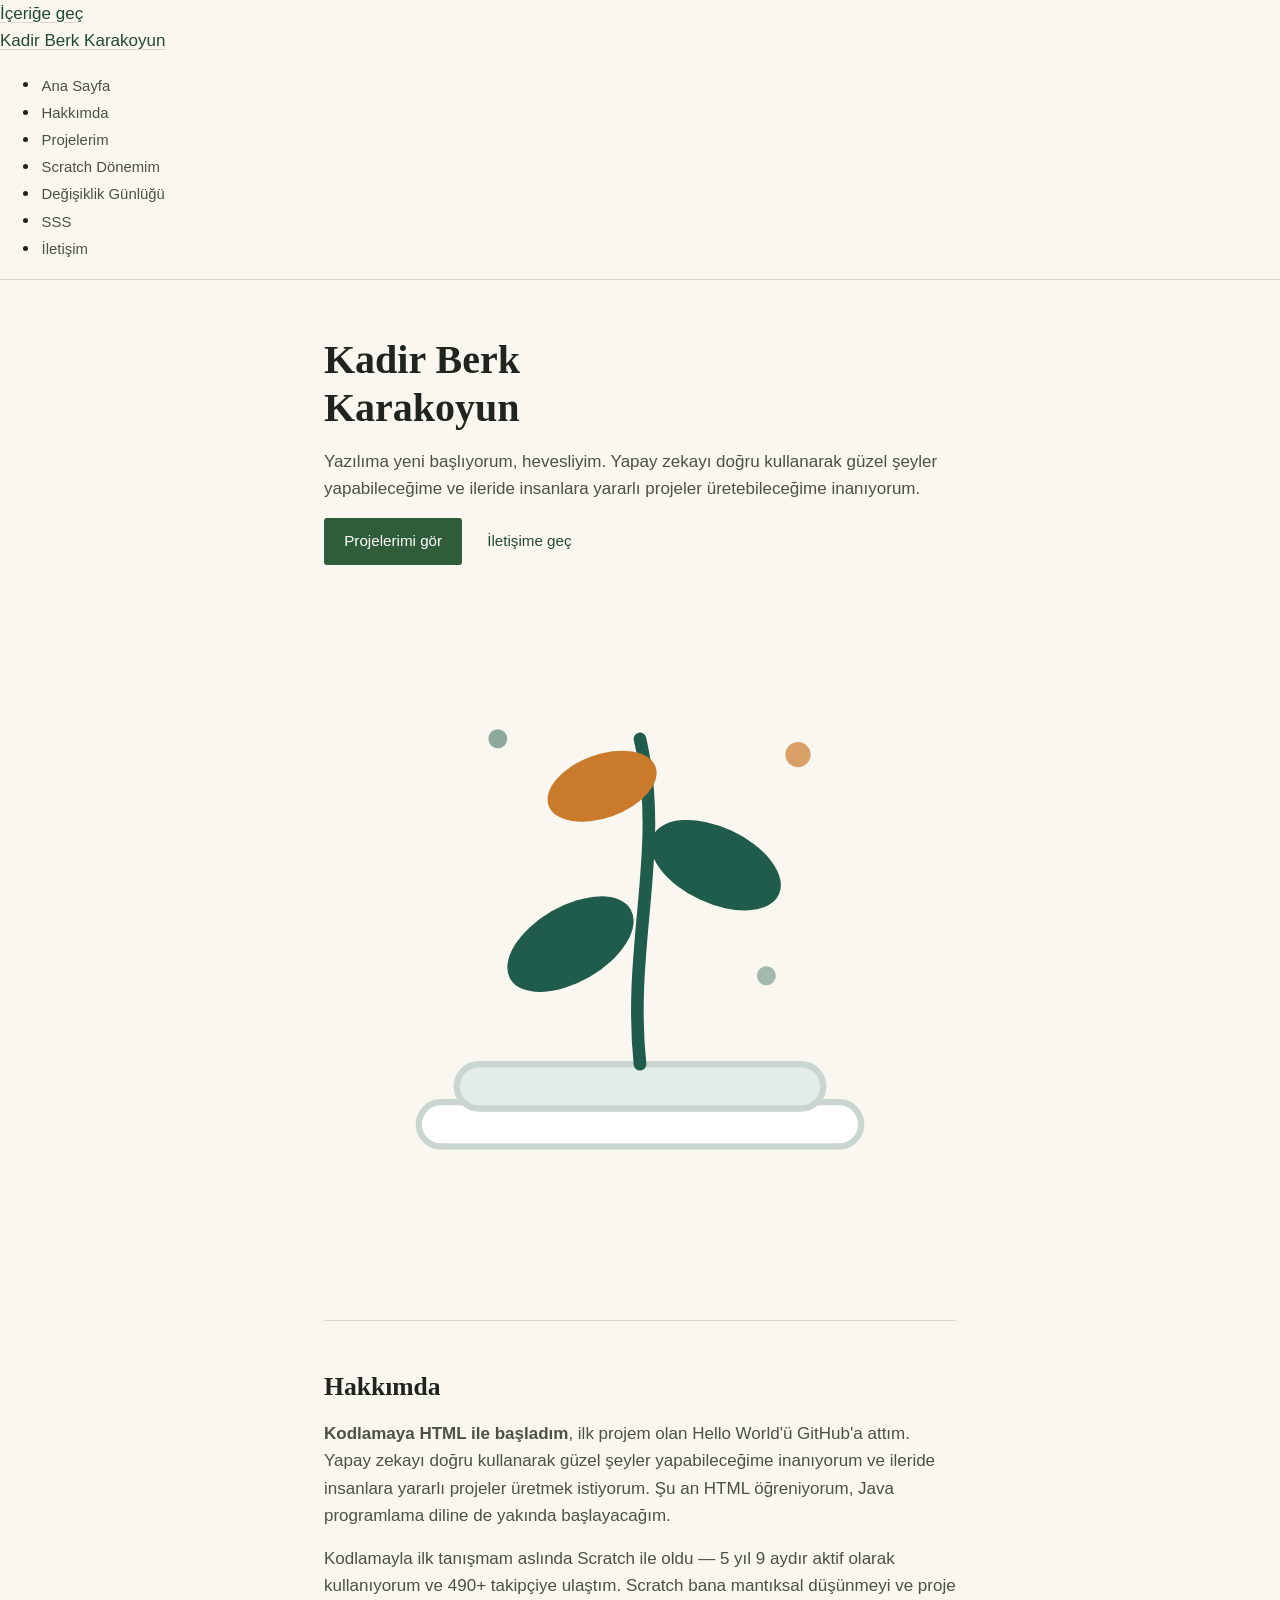
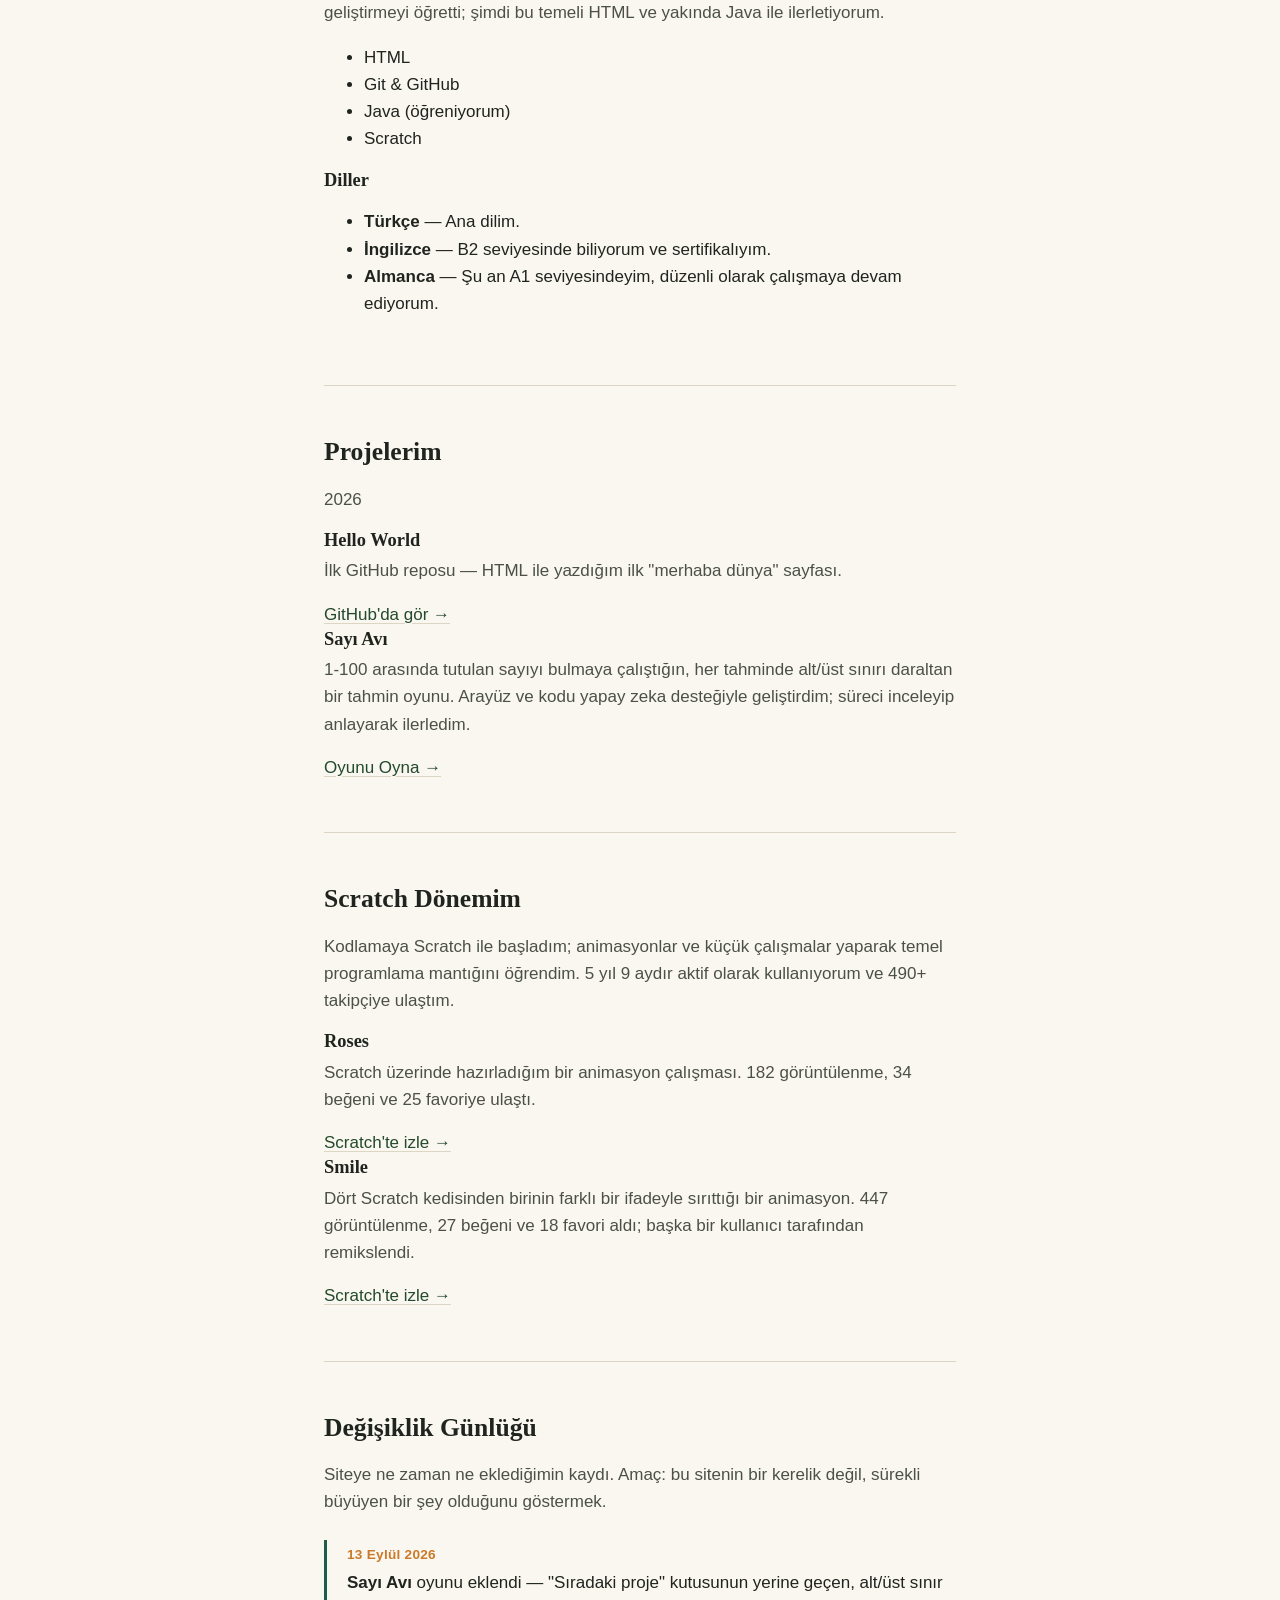
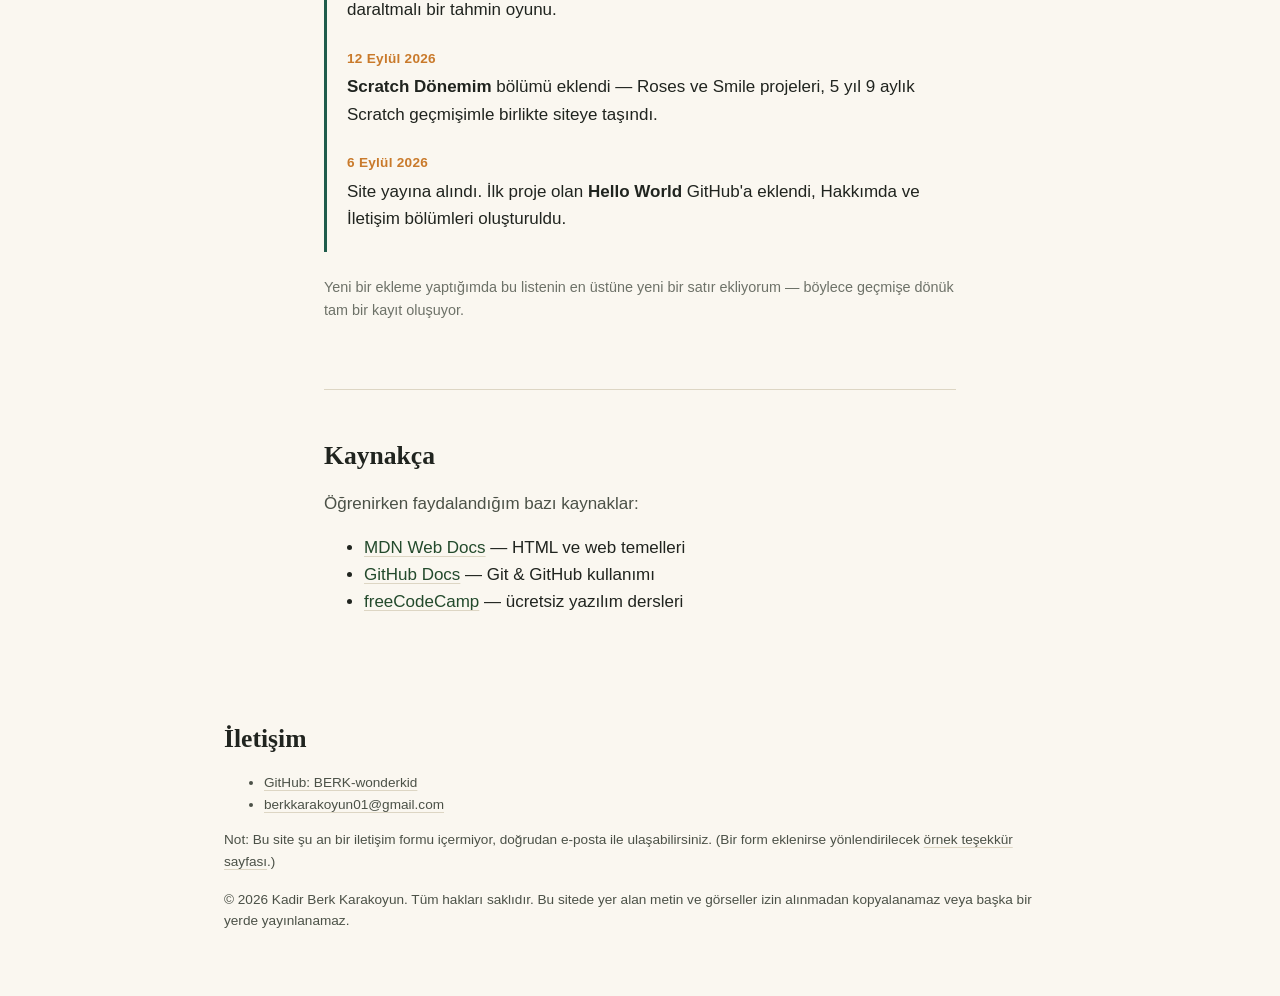
<file: index.html>
<!DOCTYPE html>
<html lang="tr">
<head>
<meta charset="UTF-8">
<meta name="viewport" content="width=device-width, initial-scale=1.0">
<title>Kadir Berk Karakoyun — Yazılım Öğrenme Yolculuğu</title>
<meta name="description" content="Kadir Berk Karakoyun'un kişisel portfolyo sitesi. HTML ile başlayan yazılım öğrenme yolculuğu, projeler ve iletişim bilgileri.">
<link rel="stylesheet" href="style.css">
<style>
  .changelog-list {
    list-style: none;
    padding: 0;
    margin: 24px 0;
    border-left: 3px solid #1f5c4b;
  }
  .changelog-list li {
    padding: 4px 0 20px 20px;
    display: flex;
    flex-direction: column;
    gap: 4px;
  }
  .changelog-tarih {
    font-size: 0.85rem;
    font-weight: 700;
    color: #c97a2b;
    letter-spacing: 0.02em;
  }
  .changelog-metin {
    color: inherit;
  }
  .changelog-not {
    font-size: 0.9rem;
    opacity: 0.8;
  }
</style>
<link rel="icon" href="data:image/svg+xml,%3Csvg xmlns='http://www.w3.org/2000/svg' viewBox='0 0 32 32'%3E%3Crect width='32' height='32' rx='6' fill='%231f5c4b'/%3E%3Cpath d='M16 24 C13 17,19 13,16 6' stroke='%23ffffff' stroke-width='2.5' fill='none' stroke-linecap='round'/%3E%3C/svg%3E">
</head>
<body>
<a class="skip-link" href="#icerik">İçeriğe geç</a>

<header class="site-header">
  <div class="wrap">
    <a class="logo" href="index.html">Kadir Berk Karakoyun</a>
    <nav class="main-nav" aria-label="Ana gezinme">
      <ul>
        <li><a href="index.html" aria-current="page">Ana Sayfa</a></li>
        <li><a href="index.html#hakkimda">Hakkımda</a></li>
        <li><a href="index.html#projeler">Projelerim</a></li>
        <li><a href="index.html#scratch">Scratch Dönemim</a></li>
        <li><a href="index.html#gunluk">Değişiklik Günlüğü</a></li>
        <li><a href="sss.html">SSS</a></li>
        <li><a href="index.html#iletisim">İletişim</a></li>
      </ul>
    </nav>
  </div>
</header>

<main id="icerik">

  <section class="hero">
    <div class="wrap">
      <div class="hero-text">
        <h1>Kadir Berk Karakoyun</h1>
        <p class="tagline">Yazılıma yeni başlıyorum, hevesliyim. Yapay zekayı doğru kullanarak güzel şeyler yapabileceğime ve ileride insanlara yararlı projeler üretebileceğime inanıyorum.</p>
        <div class="cta-row">
          <a class="btn btn-primary" href="index.html#projeler">Projelerimi gör</a>
          <a class="btn btn-ghost" href="index.html#iletisim">İletişime geç</a>
        </div>
      </div>
      <div class="hero-art">
        <svg viewBox="0 0 200 220" xmlns="http://www.w3.org/2000/svg" role="img" aria-hidden="true" focusable="false">
          <title>Defterden filizlenen bir fidan</title>
          <rect x="30" y="170" width="140" height="14" rx="7" fill="#ffffff" stroke="#c9d6d0" stroke-width="2"/>
          <rect x="42" y="158" width="116" height="14" rx="7" fill="#e3ece7" stroke="#c9d6d0" stroke-width="2"/>
          <path d="M100 158 C 96 120, 108 90, 100 55" fill="none" stroke="#1f5c4b" stroke-width="4" stroke-linecap="round"/>
          <ellipse cx="78" cy="120" rx="22" ry="12" fill="#1f5c4b" transform="rotate(-30 78 120)"/>
          <ellipse cx="124" cy="95" rx="22" ry="12" fill="#1f5c4b" transform="rotate(25 124 95)"/>
          <ellipse cx="88" cy="70" rx="18" ry="10" fill="#c97a2b" transform="rotate(-20 88 70)"/>
          <circle cx="150" cy="60" r="4" fill="#c97a2b" opacity="0.7"/>
          <circle cx="55" cy="55" r="3" fill="#1f5c4b" opacity="0.5"/>
          <circle cx="140" cy="130" r="3" fill="#1f5c4b" opacity="0.4"/>
        </svg>
      </div>
    </div>
  </section>

  <section id="hakkimda">
    <div class="wrap">
      <h2>Hakkımda</h2>
      <p><strong>Kodlamaya HTML ile başladım</strong>, ilk projem olan Hello World'ü GitHub'a attım. Yapay zekayı doğru kullanarak güzel şeyler yapabileceğime inanıyorum ve ileride insanlara yararlı projeler üretmek istiyorum. Şu an HTML öğreniyorum, Java programlama diline de yakında başlayacağım.</p>
      <p>Kodlamayla ilk tanışmam aslında Scratch ile oldu — 5 yıl 9 aydır aktif olarak kullanıyorum ve 490+ takipçiye ulaştım. Scratch bana mantıksal düşünmeyi ve proje geliştirmeyi öğretti; şimdi bu temeli HTML ve yakında Java ile ilerletiyorum.</p>
      <ul class="skills-list">
        <li>HTML</li>
        <li>Git &amp; GitHub</li>
        <li>Java (öğreniyorum)</li>
        <li>Scratch</li>
      </ul>
<h3>Diller</h3>
<ul>
  <li><strong>Türkçe</strong> — Ana dilim.</li>
  <li><strong>İngilizce</strong> — B2 seviyesinde biliyorum ve sertifikalıyım.</li>
  <li><strong>Almanca</strong> — Şu an A1 seviyesindeyim, düzenli olarak çalışmaya devam ediyorum.</li>
</ul>
    </div>
  </section>

  <section class="alt" id="projeler">
    <div class="wrap">
      <h2>Projelerim</h2>
      <p class="project-year">2026</p>

      <article class="project">
        <h3>Hello World</h3>
        <p>İlk GitHub reposu — HTML ile yazdığım ilk "merhaba dünya" sayfası.</p>
        <a class="repo-link" href="https://github.com/BERK-wonderkid/HELLO-WORLD">GitHub'da gör →</a>
      </article>

      <article class="project">
        <h3>Sayı Avı</h3>
        <p>1-100 arasında tutulan sayıyı bulmaya çalıştığın, her tahminde alt/üst sınırı daraltan bir tahmin oyunu. Arayüz ve kodu yapay zeka desteğiyle geliştirdim; süreci inceleyip anlayarak ilerledim.</p>
        <a class="repo-link" href="sayi-avi-oyunu.html">Oyunu Oyna →</a>
      </article>
    </div>
  </section>

  <section id="scratch">
    <div class="wrap">
      <h2>Scratch Dönemim</h2>
      <p>Kodlamaya Scratch ile başladım; animasyonlar ve küçük çalışmalar yaparak temel programlama mantığını öğrendim. 5 yıl 9 aydır aktif olarak kullanıyorum ve 490+ takipçiye ulaştım.</p>

      <article class="project">
        <h3>Roses</h3>
        <p>Scratch üzerinde hazırladığım bir animasyon çalışması. 182 görüntülenme, 34 beğeni ve 25 favoriye ulaştı.</p>
        <a class="repo-link" href="https://scratch.mit.edu/projects/460603294/">Scratch'te izle →</a>
      </article>

      <article class="project">
        <h3>Smile</h3>
        <p>Dört Scratch kedisinden birinin farklı bir ifadeyle sırıttığı bir animasyon. 447 görüntülenme, 27 beğeni ve 18 favori aldı; başka bir kullanıcı tarafından remikslendi.</p>
        <a class="repo-link" href="https://scratch.mit.edu/projects/539952690/">Scratch'te izle →</a>
      </article>
    </div>
  </section>

  <section class="alt" id="gunluk">
    <div class="wrap">
      <h2>Değişiklik Günlüğü</h2>
      <p>Siteye ne zaman ne eklediğimin kaydı. Amaç: bu sitenin bir kerelik değil, sürekli büyüyen bir şey olduğunu göstermek.</p>

      <ul class="changelog-list">
        <li>
          <span class="changelog-tarih">13 Eylül 2026</span>
          <span class="changelog-metin"><strong>Sayı Avı</strong> oyunu eklendi — "Sıradaki proje" kutusunun yerine geçen, alt/üst sınır daraltmalı bir tahmin oyunu.</span>
        </li>
        <li>
          <span class="changelog-tarih">12 Eylül 2026</span>
          <span class="changelog-metin"><strong>Scratch Dönemim</strong> bölümü eklendi — Roses ve Smile projeleri, 5 yıl 9 aylık Scratch geçmişimle birlikte siteye taşındı.</span>
        </li>
        <li>
          <span class="changelog-tarih">6 Eylül 2026</span>
          <span class="changelog-metin">Site yayına alındı. İlk proje olan <strong>Hello World</strong> GitHub'a eklendi, Hakkımda ve İletişim bölümleri oluşturuldu.</span>
        </li>
      </ul>

      <p class="changelog-not">Yeni bir ekleme yaptığımda bu listenin en üstüne yeni bir satır ekliyorum — böylece geçmişe dönük tam bir kayıt oluşuyor.</p>
    </div>
  </section>

  <section id="kaynakca">
    <div class="wrap">
      <h2>Kaynakça</h2>
      <p>Öğrenirken faydalandığım bazı kaynaklar:</p>
      <ul class="sources-list">
        <li><a href="https://developer.mozilla.org/tr/">MDN Web Docs</a> — HTML ve web temelleri</li>
        <li><a href="https://docs.github.com/">GitHub Docs</a> — Git &amp; GitHub kullanımı</li>
        <li><a href="https://www.freecodecamp.org/">freeCodeCamp</a> — ücretsiz yazılım dersleri</li>
      </ul>
    </div>
  </section>

</main>

<footer class="site-footer" id="iletisim">
  <div class="wrap">
    <h2>İletişim</h2>
    <ul>
      <li><a href="https://github.com/BERK-wonderkid">GitHub: BERK-wonderkid</a></li>
      <li><a href="mailto:berkkarakoyun01@gmail.com">berkkarakoyun01@gmail.com</a></li>
    </ul>
    <p class="thanks-link">Not: Bu site şu an bir iletişim formu içermiyor, doğrudan e-posta ile ulaşabilirsiniz. (Bir form eklenirse yönlendirilecek <a href="tesekkur.html">örnek teşekkür sayfası</a>.)</p>
    <p class="copyright">© 2026 Kadir Berk Karakoyun. Tüm hakları saklıdır. Bu sitede yer alan metin ve görseller izin alınmadan kopyalanamaz veya başka bir yerde yayınlanamaz.</p>
  </div>
</footer>

</body>
</html>
</file>
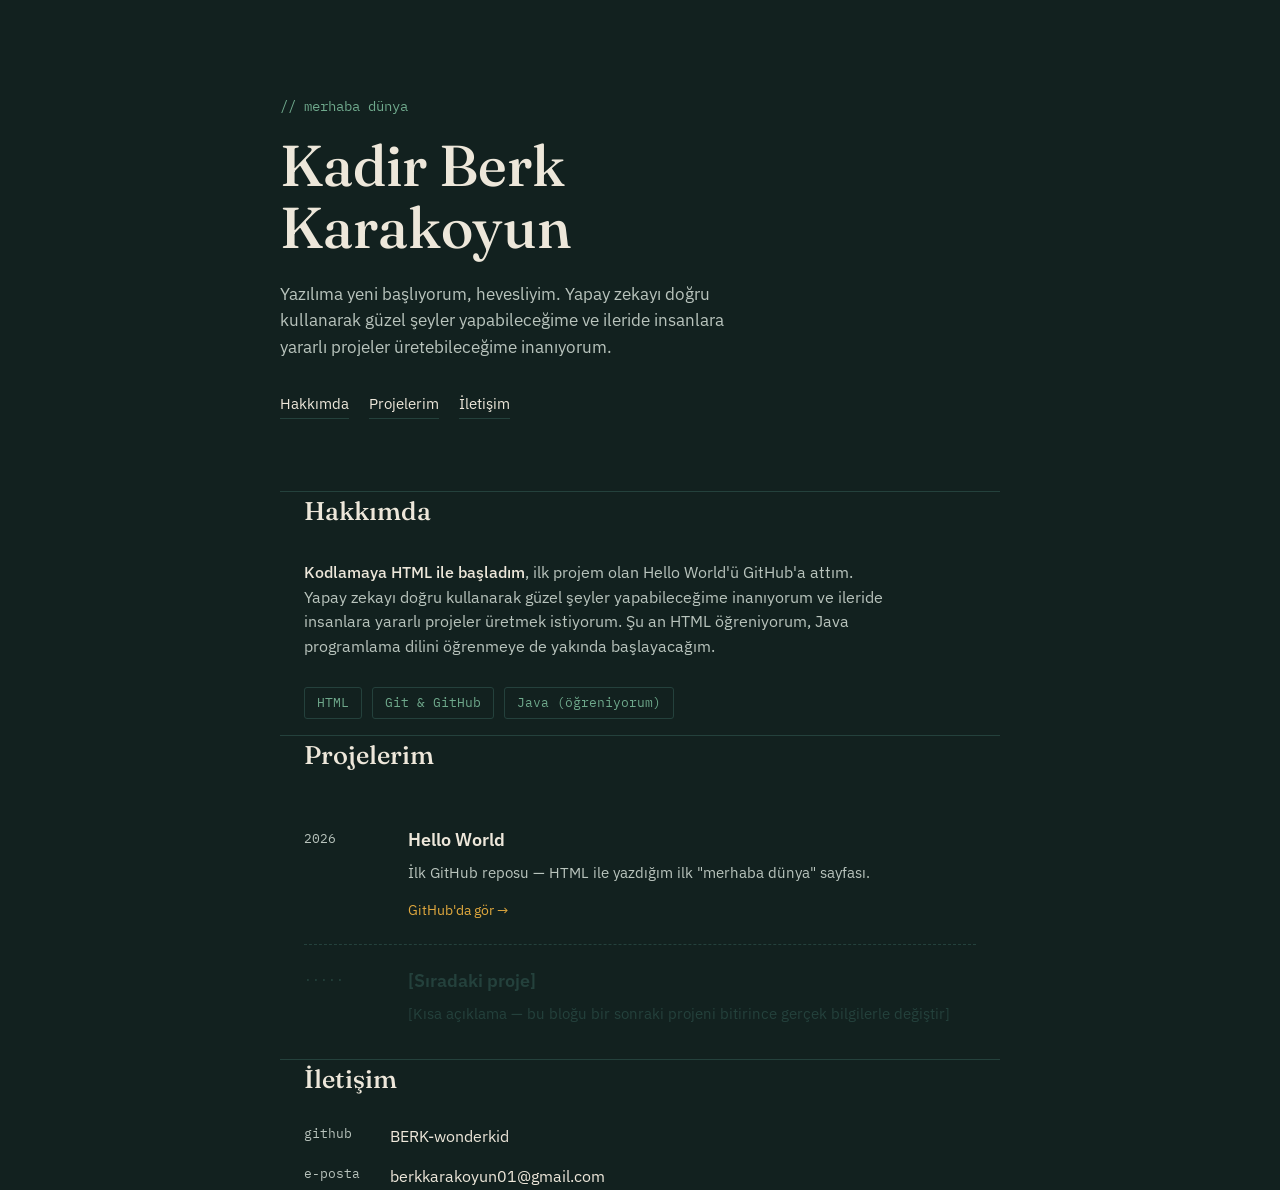
<file: portfolyo (1).html>
<!DOCTYPE html>
<html lang="tr">
<head>
<meta charset="UTF-8">
<meta name="viewport" content="width=device-width, initial-scale=1.0">
<title>Kadir Berk Karakoyun — Portfolyo</title>
<link rel="preconnect" href="https://fonts.googleapis.com">
<link rel="preconnect" href="https://fonts.gstatic.com" crossorigin>
<link href="https://fonts.googleapis.com/css2?family=Fraunces:opsz,wght@9..144,400;9..144,500;9..144,600&family=IBM+Plex+Sans:wght@400;500;600&family=IBM+Plex+Mono:wght@400;500&display=swap" rel="stylesheet">
<style>
  :root {
    --ink: #12211f;
    --panel: #172725;
    --panel-line: #24413c;
    --paper: #ede7da;
    --paper-dim: #b9c4bd;
    --amber: #e0a83e;
    --sage: #6fa98c;
    --max-w: 720px;
  }

  * { box-sizing: border-box; }

  html { scroll-behavior: smooth; }

  body {
    margin: 0;
    background: var(--ink);
    color: var(--paper);
    font-family: 'IBM Plex Sans', sans-serif;
    line-height: 1.55;
    -webkit-font-smoothing: antialiased;
  }

  ::selection { background: var(--amber); color: var(--ink); }

  a { color: inherit; }

  a:focus-visible,
  button:focus-visible {
    outline: 2px solid var(--amber);
    outline-offset: 3px;
  }

  .wrap {
    max-width: var(--max-w);
    margin: 0 auto;
    padding: 0 24px;
  }

  /* ---------- Header ---------- */

  header.hero {
    padding: 96px 0 72px;
    border-bottom: 1px solid var(--panel-line);
  }

  .hero .kicker {
    font-family: 'IBM Plex Mono', monospace;
    font-size: 0.85rem;
    color: var(--sage);
    margin: 0 0 18px;
  }

  .hero h1 {
    font-family: 'Fraunces', serif;
    font-weight: 500;
    font-size: clamp(2.4rem, 6vw, 3.6rem);
    line-height: 1.08;
    margin: 0 0 22px;
    max-width: 11ch;
  }

  .hero p {
    max-width: 46ch;
    color: var(--paper-dim);
    font-size: 1.05rem;
    margin: 0 0 32px;
  }

  .hero-links {
    display: flex;
    gap: 20px;
    flex-wrap: wrap;
  }

  .hero-links a {
    text-decoration: none;
    border-bottom: 1px solid var(--panel-line);
    padding-bottom: 3px;
    font-size: 0.95rem;
    transition: border-color 0.15s ease, color 0.15s ease;
  }

  .hero-links a:hover {
    border-color: var(--amber);
    color: var(--amber);
  }

  /* ---------- Section shared ---------- */

  section {
    padding: 64px 0;
    border-bottom: 1px solid var(--panel-line);
  }

  section h2 {
    font-family: 'Fraunces', serif;
    font-weight: 500;
    font-size: 1.6rem;
    margin: 0 0 28px;
  }

  /* ---------- Hakkımda ---------- */

  .about p {
    max-width: 58ch;
    color: var(--paper-dim);
    margin: 0 0 16px;
  }

  .about strong { color: var(--paper); font-weight: 500; }

  .skills {
    display: flex;
    flex-wrap: wrap;
    gap: 10px;
    margin-top: 28px;
    padding: 0;
    list-style: none;
  }

  .skills li {
    font-family: 'IBM Plex Mono', monospace;
    font-size: 0.82rem;
    color: var(--sage);
    border: 1px solid var(--panel-line);
    padding: 5px 12px;
    border-radius: 3px;
  }

  /* ---------- Projeler ---------- */

  .project {
    display: grid;
    grid-template-columns: 84px 1fr;
    gap: 20px;
    padding: 22px 0;
    border-top: 1px solid var(--panel-line);
  }

  .project:first-of-type { border-top: none; }

  .project .date {
    font-family: 'IBM Plex Mono', monospace;
    font-size: 0.8rem;
    color: var(--paper-dim);
    padding-top: 3px;
  }

  .project h3 {
    margin: 0 0 8px;
    font-size: 1.1rem;
    font-weight: 600;
  }

  .project p {
    margin: 0 0 12px;
    color: var(--paper-dim);
    font-size: 0.95rem;
  }

  .project a {
    text-decoration: none;
    font-size: 0.88rem;
    color: var(--amber);
    border-bottom: 1px solid transparent;
  }

  .project a:hover { border-color: var(--amber); }

  .project.placeholder .date,
  .project.placeholder h3,
  .project.placeholder p {
    color: var(--panel-line);
  }

  .project.placeholder {
    border-top: 1px dashed var(--panel-line);
  }

  /* ---------- İletişim ---------- */

  footer {
    padding: 56px 0 80px;
  }

  footer h2 {
    font-family: 'Fraunces', serif;
    font-weight: 500;
    font-size: 1.6rem;
    margin: 0 0 20px;
  }

  .contact-list {
    list-style: none;
    padding: 0;
    margin: 0;
    display: flex;
    flex-direction: column;
    gap: 10px;
  }

  .contact-list a {
    text-decoration: none;
    font-size: 1rem;
    display: inline-flex;
    gap: 10px;
    border-bottom: 1px solid transparent;
    width: fit-content;
  }

  .contact-list a:hover {
    color: var(--amber);
    border-color: var(--amber);
  }

  .contact-list .label {
    font-family: 'IBM Plex Mono', monospace;
    font-size: 0.8rem;
    color: var(--paper-dim);
    width: 76px;
    flex-shrink: 0;
  }

  @media (max-width: 520px) {
    header.hero { padding: 64px 0 48px; }
    section, footer { padding: 44px 0; }
    .project { grid-template-columns: 1fr; gap: 6px; }
  }

  @media (prefers-reduced-motion: reduce) {
    html { scroll-behavior: auto; }
  }
</style>
</head>
<body>

<!--
  Yeni bir proje bitirdiğinde: aşağıdaki "project placeholder" bloğunu
  gerçek bilgilerle doldur (tarih, başlık, açıklama, link), altına
  yeni bir "project placeholder" bloğu daha ekle.
-->

<header class="hero wrap">
  <p class="kicker">// merhaba dünya</p>
  <h1>Kadir Berk Karakoyun</h1>
  <p>Yazılıma yeni başlıyorum, hevesliyim. Yapay zekayı doğru kullanarak güzel şeyler yapabileceğime ve ileride insanlara yararlı projeler üretebileceğime inanıyorum.</p>
  <nav class="hero-links">
    <a href="#hakkimda">Hakkımda</a>
    <a href="#projeler">Projelerim</a>
    <a href="#iletisim">İletişim</a>
  </nav>
</header>

<section class="about wrap" id="hakkimda">
  <h2>Hakkımda</h2>
  <p><strong>Kodlamaya HTML ile başladım</strong>, ilk projem olan Hello World'ü GitHub'a attım. Yapay zekayı doğru kullanarak güzel şeyler yapabileceğime inanıyorum ve ileride insanlara yararlı projeler üretmek istiyorum. Şu an HTML öğreniyorum, Java programlama dilini öğrenmeye de yakında başlayacağım.</p>
  <ul class="skills">
    <li>HTML</li>
    <li>Git &amp; GitHub</li>
    <li>Java (öğreniyorum)</li>
  </ul>
</section>

<section class="projects wrap" id="projeler">
  <h2>Projelerim</h2>

  <div class="project">
    <span class="date">2026</span>
    <div>
      <h3>Hello World</h3>
      <p>İlk GitHub reposu — HTML ile yazdığım ilk "merhaba dünya" sayfası.</p>
      <a href="https://github.com/BERK-wonderkid/HELLO-WORLD" target="_blank" rel="noopener">GitHub'da gör →</a>
    </div>
  </div>

  <div class="project placeholder">
    <span class="date">·····</span>
    <div>
      <h3>[Sıradaki proje]</h3>
      <p>[Kısa açıklama — bu bloğu bir sonraki projeni bitirince gerçek bilgilerle değiştir]</p>
    </div>
  </div>
</section>

<footer class="wrap" id="iletisim">
  <h2>İletişim</h2>
  <ul class="contact-list">
    <li><a href="https://github.com/BERK-wonderkid" target="_blank" rel="noopener"><span class="label">github</span> BERK-wonderkid</a></li>
    <li><a href="mailto:berkkarakoyun01@gmail.com"><span class="label">e-posta</span> berkkarakoyun01@gmail.com</a></li>
  </ul>
</footer>

</body>
</html>
</file>
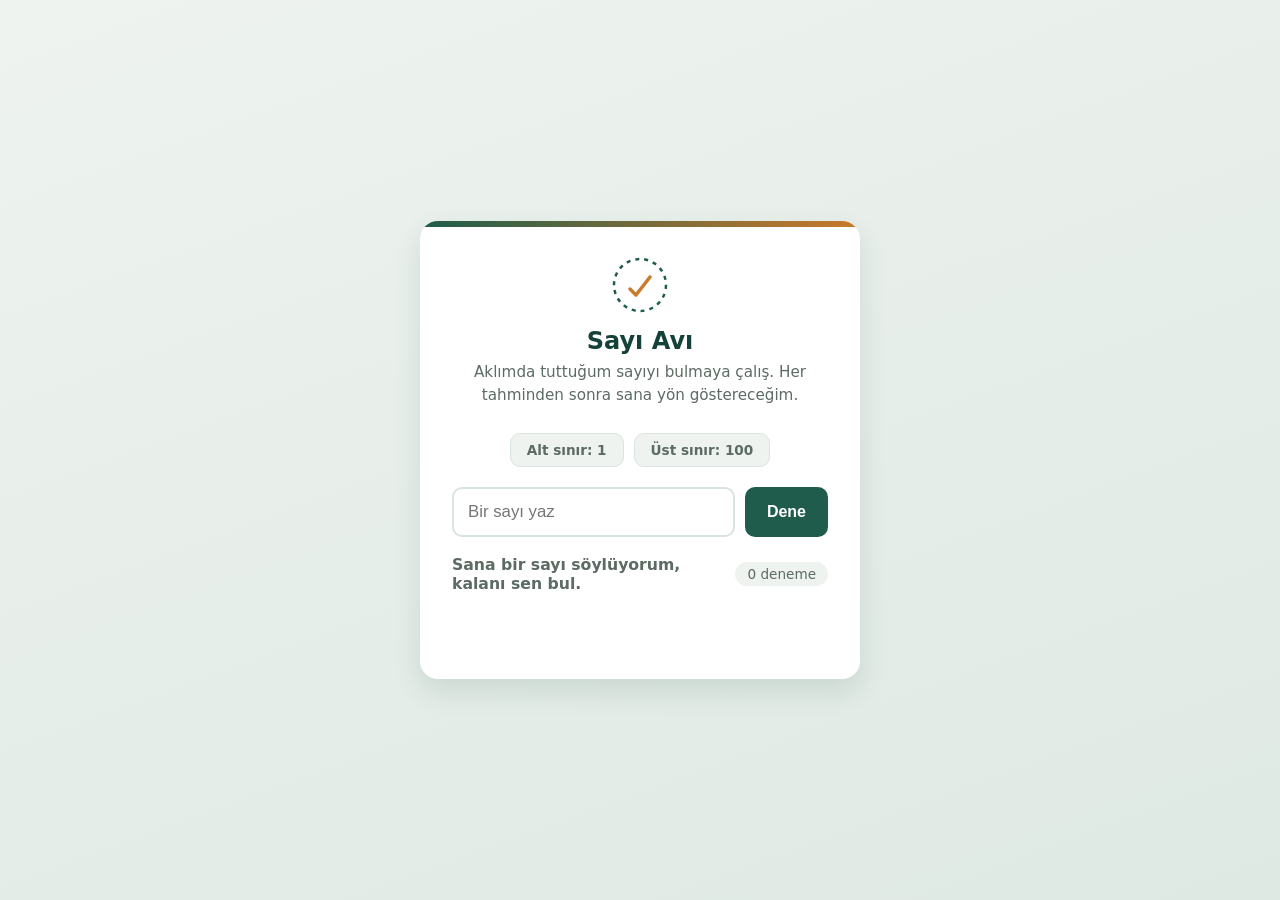
<file: sayi-avi-oyunu.html>
<!DOCTYPE html>
<html lang="tr">
<head>
<meta charset="UTF-8">
<meta name="viewport" content="width=device-width, initial-scale=1.0">
<title>Sayı Avı — Tahmin Oyunu</title>
<style>
  :root {
    --yesil: #1f5c4b;
    --yesil-koyu: #14413a;
    --turuncu: #c97a2b;
    --zemin: #eef3f0;
    --kart: #ffffff;
    --cizgi: #d9e4de;
    --metin: #1f2a24;
    --metin-soft: #5c6b63;
  }

  * { box-sizing: border-box; }

  body {
    margin: 0;
    min-height: 100vh;
    font-family: 'Segoe UI', system-ui, sans-serif;
    background: linear-gradient(160deg, var(--zemin) 0%, #dfe9e3 100%);
    color: var(--metin);
    display: flex;
    align-items: center;
    justify-content: center;
    padding: 32px 16px;
  }

  .oyun-kart {
    position: relative;
    background: var(--kart);
    border-radius: 18px;
    padding: 36px 32px 32px;
    max-width: 440px;
    width: 100%;
    box-shadow: 0 12px 28px rgba(20, 65, 58, 0.12);
    overflow: hidden;
  }

  .ust-serit {
    position: absolute;
    top: 0; left: 0; right: 0;
    height: 6px;
    background: linear-gradient(90deg, var(--yesil), var(--turuncu));
  }

  .rozet {
    display: flex;
    justify-content: center;
    margin-bottom: 14px;
  }

  .baslik {
    text-align: center;
    font-size: 1.5rem;
    font-weight: 700;
    color: var(--yesil-koyu);
    margin: 0 0 6px;
  }

  .aciklama {
    text-align: center;
    color: var(--metin-soft);
    font-size: 0.95rem;
    margin: 0 0 26px;
    line-height: 1.5;
  }

  .aralik-bilgisi {
    display: flex;
    justify-content: center;
    gap: 10px;
    margin-bottom: 20px;
  }

  .aralik-kutu {
    background: var(--zemin);
    border: 1px solid var(--cizgi);
    border-radius: 10px;
    padding: 8px 16px;
    font-size: 0.85rem;
    color: var(--metin-soft);
    font-weight: 600;
  }

  .giris-satiri {
    display: flex;
    gap: 10px;
    margin-bottom: 10px;
  }

  input[type="number"] {
    flex: 1;
    padding: 13px 14px;
    font-size: 1.05rem;
    border: 2px solid var(--cizgi);
    border-radius: 10px;
    outline: none;
    transition: border-color 0.15s ease;
    -moz-appearance: textfield;
  }

  input[type="number"]:focus {
    border-color: var(--yesil);
  }

  .tahmin-btn {
    padding: 13px 22px;
    font-size: 1rem;
    font-weight: 600;
    background: var(--yesil);
    color: #fff;
    border: none;
    border-radius: 10px;
    cursor: pointer;
    transition: background 0.15s ease, transform 0.1s ease;
  }

  .tahmin-btn:hover { background: var(--yesil-koyu); }
  .tahmin-btn:active { transform: scale(0.97); }

  .gosterge-satiri {
    display: flex;
    justify-content: space-between;
    align-items: center;
    margin-top: 18px;
    min-height: 28px;
  }

  .mesaj {
    font-weight: 600;
    font-size: 0.98rem;
  }

  .mesaj.notr { color: var(--metin-soft); }
  .mesaj.basari { color: var(--yesil-koyu); }
  .mesaj.hata { color: #b3462c; }

  .deneme-sayaci {
    font-size: 0.85rem;
    color: var(--metin-soft);
    background: var(--zemin);
    border-radius: 999px;
    padding: 4px 12px;
    white-space: nowrap;
  }

  .yon-oku {
    display: flex;
    justify-content: center;
    margin-top: 14px;
    height: 40px;
    align-items: center;
  }

  .tekrar-btn {
    display: none;
    width: 100%;
    margin-top: 18px;
    padding: 12px;
    font-size: 0.95rem;
    font-weight: 600;
    background: var(--turuncu);
    color: #fff;
    border: none;
    border-radius: 10px;
    cursor: pointer;
  }

  .tekrar-btn:hover { background: #a8641f; }

  @keyframes suzul {
    from { opacity: 0; transform: translateY(6px); }
    to { opacity: 1; transform: translateY(0); }
  }

  .canlan { animation: suzul 0.25s ease; }
</style>
</head>
<body>

<div class="oyun-kart">
  <div class="ust-serit"></div>

  <div class="rozet">
    <svg width="56" height="56" viewBox="0 0 56 56" xmlns="http://www.w3.org/2000/svg" aria-hidden="true">
      <circle cx="28" cy="28" r="26" fill="none" stroke="#1f5c4b" stroke-width="2.5" stroke-dasharray="4 5"/>
      <path d="M18 32 L24 38 L38 20" fill="none" stroke="#c97a2b" stroke-width="3.5" stroke-linecap="round" stroke-linejoin="round"/>
    </svg>
  </div>

  <h1 class="baslik">Sayı Avı</h1>
  <p class="aciklama">Aklımda tuttuğum sayıyı bulmaya çalış. Her tahminden sonra sana yön göstereceğim.</p>

  <div class="aralik-bilgisi">
    <span class="aralik-kutu" id="altSinir">Alt sınır: 1</span>
    <span class="aralik-kutu" id="ustSinir">Üst sınır: 100</span>
  </div>

  <div class="giris-satiri">
    <input type="number" id="tahminGirisi" placeholder="Bir sayı yaz" aria-label="Tahminin">
    <button class="tahmin-btn" id="tahminBtn">Dene</button>
  </div>

  <div class="gosterge-satiri">
    <span class="mesaj notr" id="mesajAlani">Sana bir sayı söylüyorum, kalanı sen bul.</span>
    <span class="deneme-sayaci" id="denemeSayaci">0 deneme</span>
  </div>

  <div class="yon-oku" id="yonAlani"></div>

  <button class="tekrar-btn" id="tekrarBtn">Yeni Oyun Başlat</button>
</div>

<script>
(function () {
  const ALT_SINIR = 1;
  const UST_SINIR = 100;

  let gizliSayi = rastgeleSayiUret();
  let denemeSayisi = 0;
  let oyunAktif = true;
  let mevcutAlt = ALT_SINIR;
  let mevcutUst = UST_SINIR;

  const girisAlani = document.getElementById("tahminGirisi");
  const tahminBtn = document.getElementById("tahminBtn");
  const mesajAlani = document.getElementById("mesajAlani");
  const denemeSayaci = document.getElementById("denemeSayaci");
  const yonAlani = document.getElementById("yonAlani");
  const tekrarBtn = document.getElementById("tekrarBtn");
  const altSinirEtiketi = document.getElementById("altSinir");
  const ustSinirEtiketi = document.getElementById("ustSinir");

  function rastgeleSayiUret() {
    return Math.floor(Math.random() * (UST_SINIR - ALT_SINIR + 1)) + ALT_SINIR;
  }

  function okuCiz(yon) {
    // yon: "yukari" | "asagi" | "dogru"
    let renk = "#5c6b63";
    let yol = "";

    if (yon === "yukari") {
      renk = "#c97a2b";
      yol = "M28 34 L28 14 M18 22 L28 12 L38 22";
    } else if (yon === "asagi") {
      renk = "#c97a2b";
      yol = "M28 14 L28 34 M18 26 L28 36 L38 26";
    } else {
      renk = "#1f5c4b";
      yol = "M14 28 L23 37 L42 16";
    }

    yonAlani.innerHTML =
      '<svg width="56" height="40" viewBox="0 0 56 48" xmlns="http://www.w3.org/2000/svg" class="canlan" aria-hidden="true">' +
      '<path d="' + yol + '" fill="none" stroke="' + renk + '" stroke-width="4" stroke-linecap="round" stroke-linejoin="round"/>' +
      '</svg>';
  }

  function mesajGoster(metin, tur) {
    mesajAlani.textContent = metin;
    mesajAlani.className = "mesaj " + tur;
    mesajAlani.classList.remove("canlan");
    void mesajAlani.offsetWidth;
    mesajAlani.classList.add("canlan");
  }

  function tahminIsle() {
    if (!oyunAktif) return;

    const deger = girisAlani.value.trim();
    const tahmin = Number(deger);

    if (deger === "" || Number.isNaN(tahmin)) {
      mesajGoster("Lütfen bir sayı gir.", "hata");
      return;
    }

    if (tahmin < mevcutAlt || tahmin > mevcutUst) {
      mesajGoster(mevcutAlt + " ile " + mevcutUst + " arasında bir sayı dene.", "hata");
      return;
    }

    denemeSayisi++;
    denemeSayaci.textContent = denemeSayisi + " deneme";

    if (tahmin === gizliSayi) {
      mesajGoster("Buldun! Sayı " + gizliSayi + " idi.", "basari");
      okuCiz("dogru");
      oyunuBitir();
    } else if (tahmin < gizliSayi) {
      mevcutAlt = Math.max(mevcutAlt, tahmin + 1);
      altSinirEtiketi.textContent = "Alt sınır: " + mevcutAlt;
      mesajGoster("Daha büyük bir sayı dene.", "notr");
      okuCiz("yukari");
    } else {
      mevcutUst = Math.min(mevcutUst, tahmin - 1);
      ustSinirEtiketi.textContent = "Üst sınır: " + mevcutUst;
      mesajGoster("Daha küçük bir sayı dene.", "notr");
      okuCiz("asagi");
    }

    girisAlani.value = "";
    girisAlani.focus();
  }

  function oyunuBitir() {
    oyunAktif = false;
    girisAlani.disabled = true;
    tahminBtn.disabled = true;
    tekrarBtn.style.display = "block";
  }

  function yenidenBasla() {
    gizliSayi = rastgeleSayiUret();
    denemeSayisi = 0;
    oyunAktif = true;
    mevcutAlt = ALT_SINIR;
    mevcutUst = UST_SINIR;

    altSinirEtiketi.textContent = "Alt sınır: " + ALT_SINIR;
    ustSinirEtiketi.textContent = "Üst sınır: " + UST_SINIR;
    denemeSayaci.textContent = "0 deneme";
    mesajGoster("Sana bir sayı söylüyorum, kalanı sen bul.", "notr");
    yonAlani.innerHTML = "";

    girisAlani.disabled = false;
    tahminBtn.disabled = false;
    girisAlani.value = "";
    tekrarBtn.style.display = "none";
    girisAlani.focus();
  }

  tahminBtn.addEventListener("click", tahminIsle);
  girisAlani.addEventListener("keydown", function (e) {
    if (e.key === "Enter") tahminIsle();
  });
  tekrarBtn.addEventListener("click", yenidenBasla);
})();
</script>

</body>
</html>
</file>
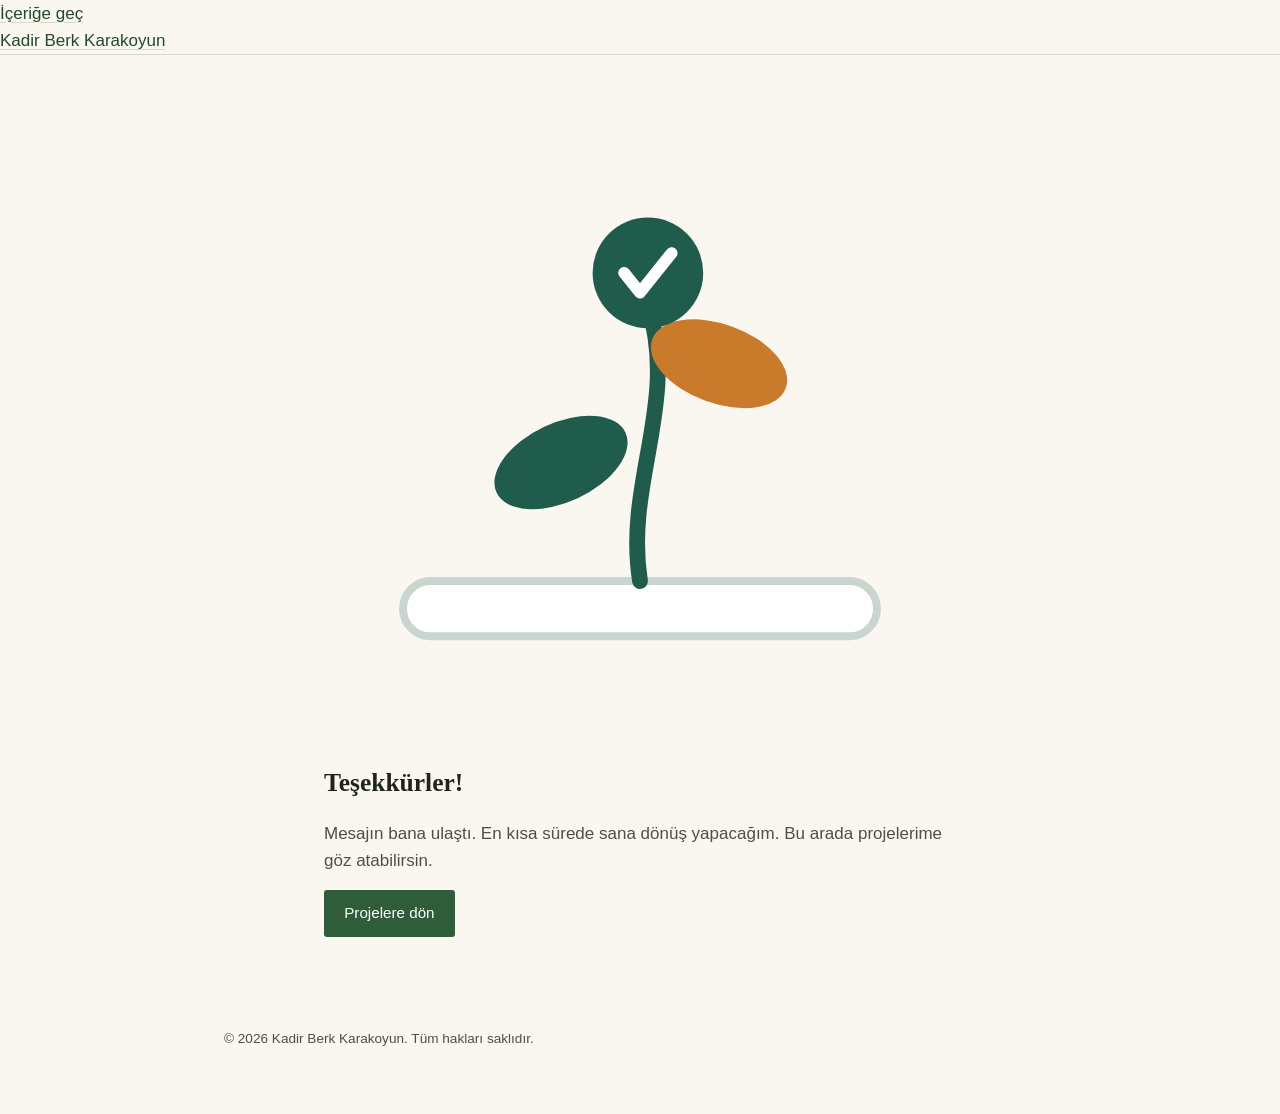
<file: tesekkur.html>
<!DOCTYPE html>
<html lang="tr">
<head>
<meta charset="UTF-8">
<meta name="viewport" content="width=device-width, initial-scale=1.0">
<title>Teşekkürler — Kadir Berk Karakoyun</title>
<meta name="description" content="Mesajınız için teşekkürler. En kısa sürede size dönüş yapılacaktır.">
<link rel="stylesheet" href="style.css">
<link rel="icon" href="data:image/svg+xml,%3Csvg xmlns='http://www.w3.org/2000/svg' viewBox='0 0 32 32'%3E%3Crect width='32' height='32' rx='6' fill='%231f5c4b'/%3E%3Cpath d='M16 24 C13 17,19 13,16 6' stroke='%23ffffff' stroke-width='2.5' fill='none' stroke-linecap='round'/%3E%3C/svg%3E">
</head>
<body>
<a class="skip-link" href="#icerik">İçeriğe geç</a>

<header class="site-header">
  <div class="wrap">
    <a class="logo" href="index.html">Kadir Berk Karakoyun</a>
  </div>
</header>

<main id="icerik">
  <section class="center-page">
    <div class="wrap">
      <div class="art">
        <svg viewBox="0 0 160 160" xmlns="http://www.w3.org/2000/svg" role="img" aria-hidden="true" focusable="false">
          <title>Filizlenmiş bir fidan, onay işaretiyle</title>
          <rect x="20" y="120" width="120" height="14" rx="7" fill="#ffffff" stroke="#c9d6d0" stroke-width="2"/>
          <path d="M80 120 C 76 95, 90 75, 82 50" fill="none" stroke="#1f5c4b" stroke-width="4" stroke-linecap="round"/>
          <ellipse cx="60" cy="90" rx="18" ry="10" fill="#1f5c4b" transform="rotate(-25 60 90)"/>
          <ellipse cx="100" cy="65" rx="18" ry="10" fill="#c97a2b" transform="rotate(20 100 65)"/>
          <circle cx="82" cy="42" r="14" fill="#1f5c4b"/>
          <path d="M76 42 l4 5 l8 -10" fill="none" stroke="#ffffff" stroke-width="3" stroke-linecap="round" stroke-linejoin="round"/>
        </svg>
      </div>
      <div class="center-content">
        <h1>Teşekkürler!</h1>
        <p>Mesajın bana ulaştı. En kısa sürede sana dönüş yapacağım. Bu arada projelerime göz atabilirsin.</p>
        <a class="btn btn-primary" href="index.html#projeler">Projelere dön</a>
      </div>
    </div>
  </section>
</main>

<footer class="site-footer">
  <div class="wrap">
    <p class="copyright">© 2026 Kadir Berk Karakoyun. Tüm hakları saklıdır.</p>
  </div>
</footer>

</body>
</html>
</file>
<file: style.css>
/* =========================================================
   Kadir Berk Karakoyun — Portfolyo Stil Dosyası
   Sıfırdan yazılmıştır. Harici framework / kütüphane yoktur.
   Tema: "Defterden filizlenen fidan" — büyüme / öğrenme yolculuğu
   ========================================================= */

:root {
  /* -- Açık tema renk paleti -- */
  --paper: #faf7f0;
  --paper-raised: #ffffff;
  --ink: #20241f;
  --ink-soft: #4b5147;
  --moss: #2f5d3a;
  --moss-strong: #234a2c;
  --moss-tint: #e7efe3;
  --gold: #a8722f;
  --gold-tint: #f3e7d4;
  --line: #ddd6c4;
  --focus: #1c5fd6;

  /* -- Tipografi -- */
  --font-display: Georgia, "Iowan Old Style", "Palatino Linotype", "Book Antiqua", serif;
  --font-body: -apple-system, BlinkMacSystemFont, "Segoe UI", Roboto, Helvetica, Arial, sans-serif;
  --font-mono: "SFMono-Regular", Consolas, "Liberation Mono", Menlo, monospace;

  /* -- Ölçü -- */
  --content-width: 680px;
  --wide-width: 880px;
  --radius: 3px;
  --transition: 160ms ease;
}

[data-theme="dark"] {
  --paper: #14170f;
  --paper-raised: #1b1f17;
  --ink: #ece7d9;
  --ink-soft: #b8b2a0;
  --moss: #7db888;
  --moss-strong: #9ccca5;
  --moss-tint: #1e2a1f;
  --gold: #d9a75c;
  --gold-tint: #2a2114;
  --line: #2c3125;
  --focus: #6fa1ff;
}

* {
  box-sizing: border-box;
}

html {
  scroll-behavior: smooth;
}

body {
  margin: 0;
  background: var(--paper);
  color: var(--ink);
  font-family: var(--font-body);
  font-size: 17px;
  line-height: 1.6;
  transition: background var(--transition), color var(--transition);
}

img {
  max-width: 100%;
  display: block;
}

a {
  color: var(--moss-strong);
  text-decoration-color: var(--line);
  text-underline-offset: 3px;
}

a:hover {
  text-decoration-color: currentColor;
}

/* ---------- Üst bilgi ---------- */

.site-header {
  border-bottom: 1px solid var(--line);
  position: sticky;
  top: 0;
  background: var(--paper);
  z-index: 10;
}

.header-inner {
  max-width: var(--wide-width);
  margin: 0 auto;
  padding: 0.9rem 1.5rem;
  display: flex;
  align-items: center;
  justify-content: space-between;
  gap: 1rem;
}

.brand {
  font-family: var(--font-display);
  font-size: 1.15rem;
  font-weight: 700;
  color: var(--ink);
  text-decoration: none;
  white-space: nowrap;
}

.main-nav {
  display: flex;
  flex-wrap: wrap;
  gap: 0.3rem 1.1rem;
  align-items: center;
}

.main-nav a {
  color: var(--ink-soft);
  text-decoration: none;
  font-size: 0.93rem;
  padding: 0.3rem 0.1rem;
  border-bottom: 2px solid transparent;
}

.main-nav a:hover {
  color: var(--ink);
  border-bottom-color: var(--moss);
}

.theme-toggle {
  border: 1px solid var(--line);
  background: var(--paper-raised);
  color: var(--ink);
  border-radius: 999px;
  padding: 0.4rem 0.8rem;
  font-size: 0.85rem;
  font-family: var(--font-mono);
  cursor: pointer;
  transition: border-color var(--transition), background var(--transition);
}

.theme-toggle:hover {
  border-color: var(--moss);
}

/* ---------- Genel bölüm düzeni ---------- */

main {
  max-width: var(--content-width);
  margin: 0 auto;
  padding: 0 1.5rem;
}

section {
  padding: 3.2rem 0;
  border-bottom: 1px solid var(--line);
}

section:last-of-type {
  border-bottom: none;
}

.section-label {
  font-family: var(--font-mono);
  font-size: 0.78rem;
  color: var(--moss-strong);
  margin: 0 0 0.6rem;
  letter-spacing: 0.02em;
}

h1, h2, h3 {
  font-family: var(--font-display);
  line-height: 1.2;
  color: var(--ink);
}

h2 {
  font-size: 1.6rem;
  margin: 0 0 1.1rem;
}

h3 {
  font-size: 1.15rem;
  margin: 0 0 0.4rem;
}

p {
  margin: 0 0 1rem;
  color: var(--ink-soft);
}

/* ---------- Hero ---------- */

.hero {
  padding-top: 3.5rem;
  border-bottom: 1px solid var(--line);
}

.hero-eyebrow {
  font-family: var(--font-mono);
  font-size: 0.85rem;
  color: var(--moss-strong);
  margin-bottom: 0.8rem;
}

.hero h1 {
  font-size: 2.5rem;
  margin: 0 0 1rem;
  max-width: 14ch;
}

.hero-lede {
  font-size: 1.1rem;
  max-width: 46ch;
  margin-bottom: 1.8rem;
}

.hero-actions {
  display: flex;
  gap: 0.9rem;
  flex-wrap: wrap;
  margin-bottom: 2.2rem;
}

.btn {
  display: inline-block;
  padding: 0.65rem 1.2rem;
  border-radius: var(--radius);
  text-decoration: none;
  font-size: 0.95rem;
  border: 1px solid transparent;
  cursor: pointer;
  font-family: var(--font-body);
  transition: transform var(--transition), background var(--transition);
}

.btn:hover {
  transform: translateY(-1px);
}

.btn-primary {
  background: var(--moss);
  color: #fff;
}

.btn-primary:hover {
  background: var(--moss-strong);
}

.btn-secondary {
  border-color: var(--line);
  color: var(--ink);
  background: var(--paper-raised);
}

.btn-secondary:hover {
  border-color: var(--moss);
}

/* ---------- Büyüme çizelgesi (growth timeline) ---------- */

.growth-timeline {
  list-style: none;
  margin: 0 0 2.2rem;
  padding: 0;
  border-left: 2px solid var(--line);
}

.growth-timeline li {
  position: relative;
  padding: 0 0 1.6rem 1.5rem;
}

.growth-timeline li:last-child {
  padding-bottom: 0;
}

.growth-timeline li::before {
  content: "";
  position: absolute;
  left: -6.5px;
  top: 0.3rem;
  width: 11px;
  height: 11px;
  border-radius: 50%;
  background: var(--paper);
  border: 2px solid var(--moss);
}

.growth-timeline li[data-status="active"]::before {
  background: var(--moss);
}

.growth-timeline .stage-label {
  font-family: var(--font-mono);
  font-size: 0.78rem;
  color: var(--moss-strong);
  display: block;
  margin-bottom: 0.15rem;
}

.growth-timeline h3 {
  margin-bottom: 0.25rem;
}

/* ---------- Beceri listesi + ilerleme çubukları ---------- */

.skills-grid {
  display: grid;
  gap: 1rem;
  margin: 1.5rem 0;
}

.skill-row {
  display: grid;
  grid-template-columns: 8.5rem 1fr auto;
  align-items: center;
  gap: 0.9rem;
}

.skill-name {
  font-size: 0.94rem;
}

.skill-track {
  height: 7px;
  background: var(--line);
  border-radius: 999px;
  overflow: hidden;
}

.skill-fill {
  height: 100%;
  background: var(--moss);
  border-radius: 999px;
}

.skill-pct {
  font-family: var(--font-mono);
  font-size: 0.78rem;
  color: var(--ink-soft);
  min-width: 2.4rem;
  text-align: right;
}

.tag-row {
  display: flex;
  flex-wrap: wrap;
  gap: 0.5rem;
  margin: 1rem 0;
}

.tag {
  font-family: var(--font-mono);
  font-size: 0.78rem;
  border: 1px solid var(--line);
  padding: 0.28rem 0.6rem;
  border-radius: var(--radius);
  color: var(--ink-soft);
  background: var(--paper-raised);
}

/* ---------- Diller ---------- */

.lang-list {
  list-style: none;
  padding: 0;
  margin: 1rem 0;
  display: grid;
  gap: 0.6rem;
}

.lang-list li {
  display: flex;
  justify-content: space-between;
  gap: 1rem;
  border-bottom: 1px dashed var(--line);
  padding-bottom: 0.5rem;
  font-size: 0.95rem;
}

.lang-level {
  font-family: var(--font-mono);
  font-size: 0.78rem;
  color: var(--moss-strong);
}

/* ---------- Proje kartları ---------- */

.project-list {
  display: grid;
  gap: 1.4rem;
}

.project-card {
  border: 1px solid var(--line);
  border-radius: var(--radius);
  padding: 1.3rem 1.4rem;
  background: var(--paper-raised);
}

.project-card .project-year {
  font-family: var(--font-mono);
  font-size: 0.75rem;
  color: var(--ink-soft);
}

.project-card p {
  margin-bottom: 0.8rem;
}

.project-links {
  display: flex;
  gap: 1rem;
  flex-wrap: wrap;
  font-size: 0.9rem;
}

/* ---------- GitHub istatistikleri (canlı) ---------- */

.gh-stats {
  display: grid;
  grid-template-columns: repeat(auto-fit, minmax(120px, 1fr));
  gap: 1px;
  background: var(--line);
  border: 1px solid var(--line);
  border-radius: var(--radius);
  overflow: hidden;
  margin: 1.4rem 0;
}

.gh-stat {
  background: var(--paper-raised);
  padding: 1rem 1.1rem;
  text-align: left;
}

.gh-stat .num {
  display: block;
  font-family: var(--font-display);
  font-size: 1.7rem;
  color: var(--ink);
  line-height: 1.1;
}

.gh-stat .label {
  font-family: var(--font-mono);
  font-size: 0.72rem;
  color: var(--ink-soft);
}

.gh-note {
  font-size: 0.85rem;
  color: var(--ink-soft);
  font-style: italic;
}

/* ---------- Değişiklik günlüğü ---------- */

.changelog {
  list-style: none;
  padding: 0;
  margin: 0;
}

.changelog li {
  display: grid;
  grid-template-columns: 8.5rem 1fr;
  gap: 1rem;
  padding: 0.9rem 0;
  border-bottom: 1px solid var(--line);
  font-size: 0.95rem;
}

.changelog li:last-child {
  border-bottom: none;
}

.changelog time {
  font-family: var(--font-mono);
  font-size: 0.78rem;
  color: var(--ink-soft);
  white-space: nowrap;
}

/* ---------- Alt bilgi ---------- */

footer {
  max-width: var(--wide-width);
  margin: 0 auto;
  padding: 2.5rem 1.5rem 3rem;
  font-size: 0.85rem;
  color: var(--ink-soft);
}

footer a {
  color: var(--ink-soft);
}

/* ---------- Duyarlı tasarım ---------- */

@media (max-width: 640px) {
  .hero h1 {
    font-size: 1.9rem;
  }
  .header-inner {
    flex-direction: column;
    align-items: flex-start;
    gap: 0.6rem;
  }
  .skill-row {
    grid-template-columns: 6.5rem 1fr auto;
  }
  .changelog li {
    grid-template-columns: 1fr;
    gap: 0.2rem;
  }
}
</file>
